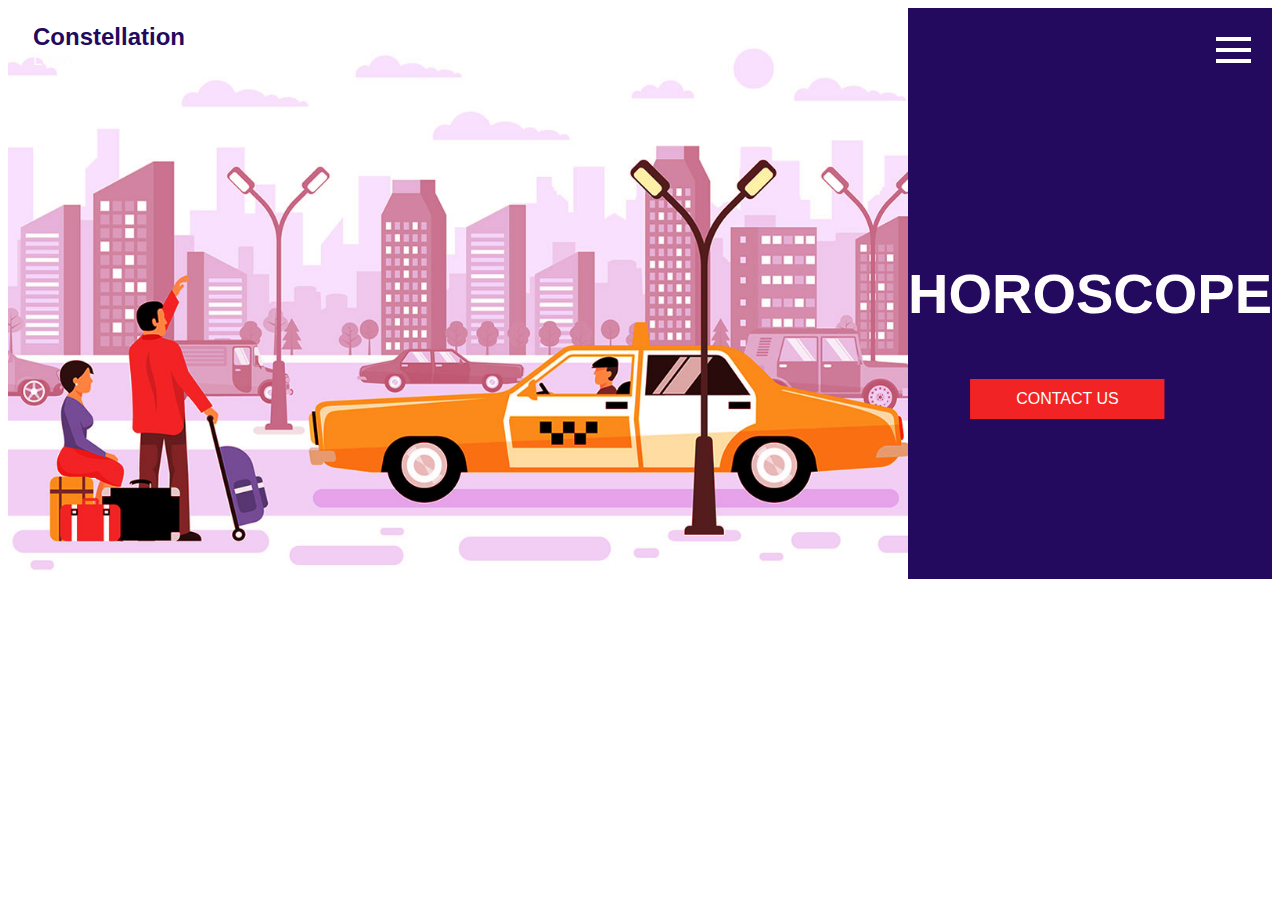
<file: index.html>
<!DOCTYPE html>
<html>
<head>
  <title>
    Constellation</title>

  <!-- Custom styles for this template -->
  <link href="css/style.css" rel="stylesheet" />
  <!-- responsive style -->
  <link href="css/responsive.css" rel="stylesheet" />
</head>


<body>
  <div class="hero_area">
    <!-- header section strats -->
    <header class="header_section">
      <div class="container-fluid">
        <nav class="navbar navbar-expand-lg custom_nav-container">
          <a class="navbar-brand" href="index.html">
            <span>
              Constellation
            </span>
          </a>

          <div class="navbar-collapse" id="">
            <div class="user_option">
              <a href="">
                Login
              </a>
            </div>
            <div class="custom_menu-btn">
              <button onclick="openNav()">
                <span class="s-1"> </span>
                <span class="s-2"> </span>
                <span class="s-3"> </span>
              </button>
            </div>
            <div id="myNav" class="overlay">
              <div class="overlay-content">
                <a href="index.html">Home</a>
                <a href="about.html">About</a>
                <a href="car.html">Cars</a>
                <a href="blog.html">Blog</a>
                <a href="contact.html">Contact Us</a>
                <a href="#">Login</a>
              </div>
            </div>
          </div>
        </nav>
      </div>
    </header>
    <!-- end header section -->
    <!-- slider section -->
    <section class=" slider_section position-relative">
      <div class="slider_container">
        <div class="img-box">
          <img src="images/hero-img.jpg" alt="">
        </div>
        <div class="detail_container">
          <div id="carouselExampleControls" class="carousel slide" data-ride="carousel">
            <div class="carousel-inner">
              <div class="carousel-item active">
                <div class="detail-box">
                  <h1>
                    horoscope
                  </h1>
                  <a href="" class="abc" >
                    Contact Us
                  </a>
                </div>
              </div>
              <div class="carousel-item">
                <div class="detail-box">
                </div>
              </div>
              <div class="carousel-item">
                <div class="detail-box">
                </div>
              </div>
            </div>
          </div>
        </div>
      </div>
    </section>
    <!-- end slider section -->
  </div>
  <!-- book section -->
  

  <!-- end book section -->

  <!-- car section -->

  <!-- end car section -->

  <!-- about section -->

</body>

</html>
</file>
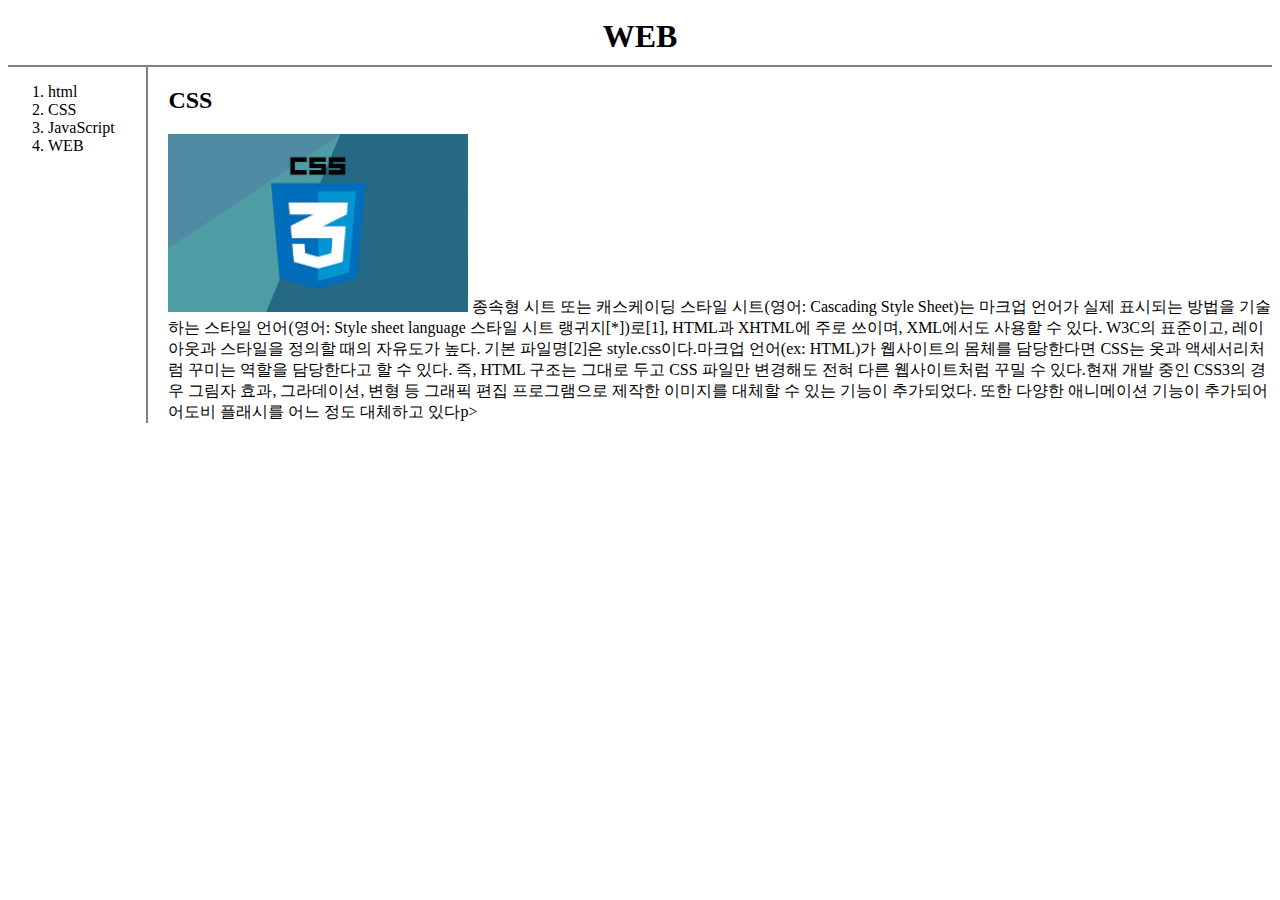
<file: 2.html>
<htm1>
    <head>
        <title>WEB-CSS</title>
        <link rel = "stylesheet" href="style.css">
    </head>
    <body>
        <h1 class="abc">WEB</h1>
        <div class="container">
            <div id="item1">
                <ol>
                    <li><a href="1.html" class="saw">html</li></a>
                    <li><a href="2.html" class = "saw" id="active">CSS</li></a>
                    <li><a href="3.html">JavaScript</li></a>
                    <li><a href="index.html">WEB</li></a>
                </ol>
            </div>
            <div id="item2">
                <h2>CSS</h2>
                <img src = "imags/css.png" width= "300">
                종속형 시트 또는 캐스케이딩 스타일 시트(영어: Cascading Style Sheet)는 마크업 언어가 실제 표시되는 방법을 기술하는 스타일 언어(영어: Style sheet language 스타일 시트 랭귀지[*])로[1], HTML과 XHTML에 주로 쓰이며, XML에서도 사용할 수 있다. W3C의 표준이고, 레이아웃과 스타일을 정의할 때의 자유도가 높다. 기본 파일명[2]은 style.css이다.마크업 언어(ex: HTML)가 웹사이트의 몸체를 담당한다면 CSS는 옷과 액세서리처럼 꾸미는 역할을 담당한다고 할 수 있다. 즉, HTML 구조는 그대로 두고 CSS 파일만 변경해도 전혀 다른 웹사이트처럼 꾸밀 수 있다.현재 개발 중인 CSS3의 경우 그림자 효과, 그라데이션, 변형 등 그래픽 편집 프로그램으로 제작한 이미지를 대체할 수 있는 기능이 추가되었다. 또한 다양한 애니메이션 기능이 추가되어 어도비 플래시를 어느 정도 대체하고 있다p>
            </div>
        </div>
    </body>
</html>
</file>
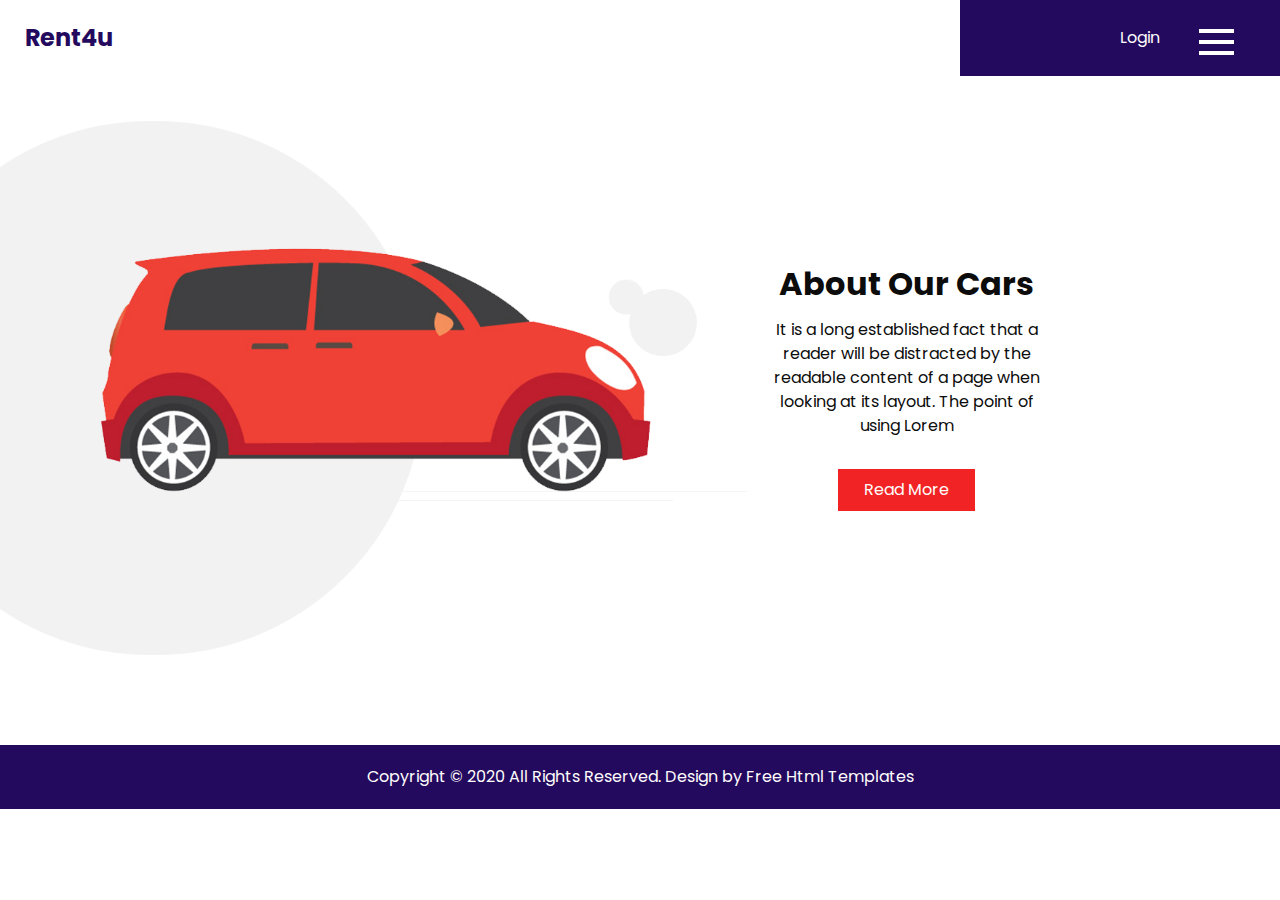
<file: about.html>
<!DOCTYPE html>
<html>

<head>
  <!-- Basic -->
  <meta charset="utf-8" />
  <meta http-equiv="X-UA-Compatible" content="IE=edge" />
  <!-- Mobile Metas -->
  <meta name="viewport" content="width=device-width, initial-scale=1, shrink-to-fit=no" />
  <!-- Site Metas -->
  <meta name="keywords" content="" />
  <meta name="description" content="" />
  <meta name="author" content="" />

  <title>Rent4u</title>

  <!-- slider stylesheet -->
  <link rel="stylesheet" type="text/css" href="https://cdnjs.cloudflare.com/ajax/libs/OwlCarousel2/2.3.4/assets/owl.carousel.min.css" />

  <!-- bootstrap core css -->
  <link rel="stylesheet" type="text/css" href="css/bootstrap.css" />

  <!-- fonts style -->
  <link href="https://fonts.googleapis.com/css?family=Open+Sans:400,700|Poppins:400,600,700&display=swap" rel="stylesheet">

  <!-- Custom styles for this template -->
  <link href="css/style.css" rel="stylesheet" />
  <!-- responsive style -->
  <link href="css/responsive.css" rel="stylesheet" />
</head>

<body class="sub_page">
  <div class="hero_area">
    <!-- header section strats -->
    <header class="header_section">
      <div class="container-fluid">
        <nav class="navbar navbar-expand-lg custom_nav-container">
          <a class="navbar-brand" href="index.html">
            <span>
              Rent4u
            </span>
          </a>

          <div class="navbar-collapse" id="">
            <div class="user_option">
              <a href="">
                Login
              </a>
            </div>
            <div class="custom_menu-btn">
              <button onclick="openNav()">
                <span class="s-1"> </span>
                <span class="s-2"> </span>
                <span class="s-3"> </span>
              </button>
            </div>
            <div id="myNav" class="overlay">
              <div class="overlay-content">
                <a href="index.html">Home</a>
                <a href="about.html">About</a>
                <a href="car.html">Cars</a>
                <a href="blog.html">Blog</a>
                <a href="contact.html">Contact Us</a>
                <a href="#">Login</a>
              </div>
            </div>
          </div>
        </nav>
      </div>
    </header>
    <!-- end header section -->
  </div>

  <!-- about section -->

  <section class="about_section layout_padding2-top layout_padding-bottom ">
    <div class="container-fluid">
      <div class="row">
        <div class="col-md-7 px-0">
          <div class="img-box">
            <img src="images/about-img.png" alt="">
          </div>
        </div>
        <div class="col-md-4 col-lg-3">
          <div class="detail-box">
            <h2>
              About Our Cars
            </h2>
            <p>
              It is a long established fact that a reader will be distracted by the readable content of a page when looking at its layout. The point of using Lorem
            </p>
            <a href="">
              Read More
            </a>
          </div>
        </div>
      </div>
    </div>
  </section>

  <!-- end about section -->

  <!-- footer section -->
  <footer class="container-fluid footer_section">
    <p>
      Copyright &copy; 2020 All Rights Reserved. Design by
      <a href="https://html.design/">Free Html Templates</a>
    </p>
  </footer>
  <!-- footer section -->

  <script src="js/jquery-3.4.1.min.js"></script>
  <script src="js/bootstrap.js"></script>
  <script src="https://cdnjs.cloudflare.com/ajax/libs/OwlCarousel2/2.3.4/owl.carousel.min.js">
  </script>
  <script src="js/custom.js"></script>

</body>

</html>
</file>
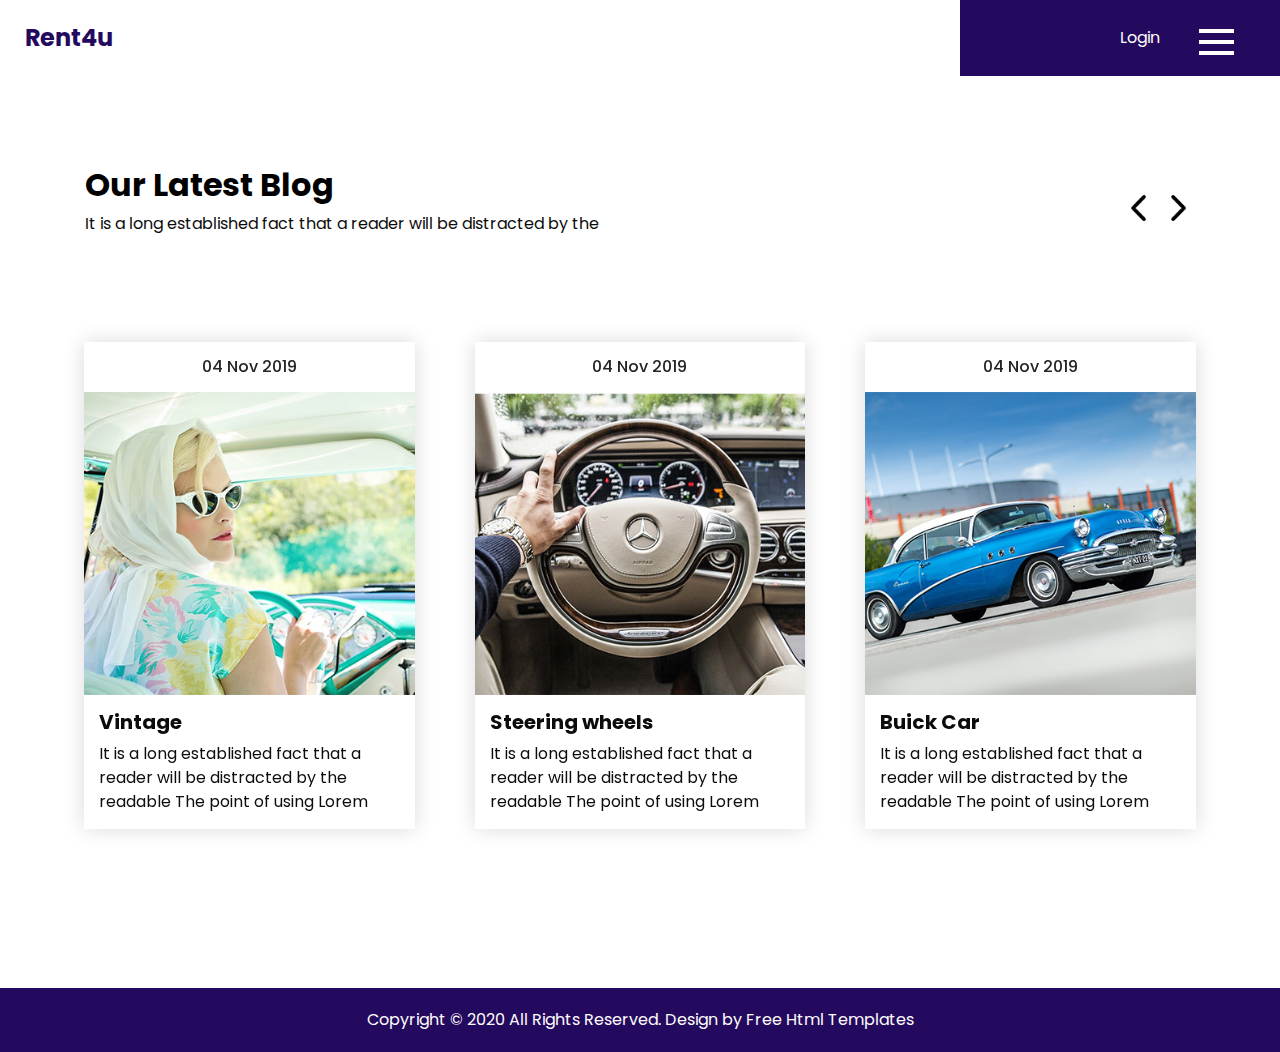
<file: blog.html>
<!DOCTYPE html>
<html>

<head>
  <!-- Basic -->
  <meta charset="utf-8" />
  <meta http-equiv="X-UA-Compatible" content="IE=edge" />
  <!-- Mobile Metas -->
  <meta name="viewport" content="width=device-width, initial-scale=1, shrink-to-fit=no" />
  <!-- Site Metas -->
  <meta name="keywords" content="" />
  <meta name="description" content="" />
  <meta name="author" content="" />

  <title>Rent4u</title>

  <!-- slider stylesheet -->
  <link rel="stylesheet" type="text/css" href="https://cdnjs.cloudflare.com/ajax/libs/OwlCarousel2/2.3.4/assets/owl.carousel.min.css" />

  <!-- bootstrap core css -->
  <link rel="stylesheet" type="text/css" href="css/bootstrap.css" />

  <!-- fonts style -->
  <link href="https://fonts.googleapis.com/css?family=Open+Sans:400,700|Poppins:400,600,700&display=swap" rel="stylesheet">

  <!-- Custom styles for this template -->
  <link href="css/style.css" rel="stylesheet" />
  <!-- responsive style -->
  <link href="css/responsive.css" rel="stylesheet" />
</head>

<body class="sub_page">
  <div class="hero_area">
    <!-- header section strats -->
    <header class="header_section">
      <div class="container-fluid">
        <nav class="navbar navbar-expand-lg custom_nav-container">
          <a class="navbar-brand" href="index.html">
            <span>
              Rent4u
            </span>
          </a>

          <div class="navbar-collapse" id="">
            <div class="user_option">
              <a href="">
                Login
              </a>
            </div>
            <div class="custom_menu-btn">
              <button onclick="openNav()">
                <span class="s-1"> </span>
                <span class="s-2"> </span>
                <span class="s-3"> </span>
              </button>
            </div>
            <div id="myNav" class="overlay">
              <div class="overlay-content">
                <a href="index.html">Home</a>
                <a href="about.html">About</a>
                <a href="car.html">Cars</a>
                <a href="blog.html">Blog</a>
                <a href="contact.html">Contact Us</a>
                <a href="#">Login</a>
              </div>
            </div>
          </div>
        </nav>
      </div>
    </header>
    <!-- end header section -->
  </div>

  <!-- blog section -->

  <section class="blog_section layout_padding">
    <div class="container">
      <div class="heading_container">
        <h2>
          Our Latest Blog
        </h2>
        <p>
          It is a long established fact that a reader will be distracted by the
        </p>
      </div>
    </div>
    <div class="blog_container">
      <div class="layout_padding2-top">
        <div class="carousel-wrap ">
          <div class="owl-carousel">
            <div class="item">
              <div class="box">
                <div class="date-box">
                  <h6>
                    04 Nov 2019
                  </h6>
                </div>
                <div class="img-box">
                  <img src="images/b-1.jpg" alt="">
                </div>
                <div class="detail-box">
                  <h5>
                    Vintage
                  </h5>
                  <p>
                    It is a long established fact that a reader will be distracted by the readable The point of using Lorem </p>
                </div>
              </div>
            </div>
            <div class="item">
              <div class="box">
                <div class="date-box">
                  <h6>
                    04 Nov 2019
                  </h6>
                </div>
                <div class="img-box">
                  <img src="images/b-2.jpg" alt="">
                </div>
                <div class="detail-box">
                  <h5>
                    Steering wheels
                  </h5>
                  <p>
                    It is a long established fact that a reader will be distracted by the readable The point of using Lorem </p>
                </div>
              </div>
            </div>
            <div class="item">
              <div class="box">
                <div class="date-box">
                  <h6>
                    04 Nov 2019
                  </h6>
                </div>
                <div class="img-box">
                  <img src="images/b-3.jpg" alt="">
                </div>
                <div class="detail-box">
                  <h5>
                    Buick Car
                  </h5>
                  <p>
                    It is a long established fact that a reader will be distracted by the readable The point of using Lorem </p>
                </div>
              </div>
            </div>
            <div class="item">
              <div class="box">
                <div class="date-box">
                  <h6>
                    04 Nov 2019
                  </h6>
                </div>
                <div class="img-box">
                  <img src="images/b-2.jpg" alt="">
                </div>
                <div class="detail-box">
                  <h5>
                    Steering wheels
                  </h5>
                  <p>
                    It is a long established fact that a reader will be distracted by the readable The point of using Lorem </p>
                </div>
              </div>
            </div>
          </div>
        </div>
      </div>
    </div>
  </section>

  <!-- end blog section -->

  <!-- footer section -->
  <footer class="container-fluid footer_section">
    <p>
      Copyright &copy; 2020 All Rights Reserved. Design by
      <a href="https://html.design/">Free Html Templates</a>
    </p>
  </footer>
  <!-- footer section -->

  <script src="js/jquery-3.4.1.min.js"></script>
  <script src="js/bootstrap.js"></script>
  <script src="https://cdnjs.cloudflare.com/ajax/libs/OwlCarousel2/2.3.4/owl.carousel.min.js">
  </script>
  <script src="js/custom.js"></script>

</body>

</html>
</file>
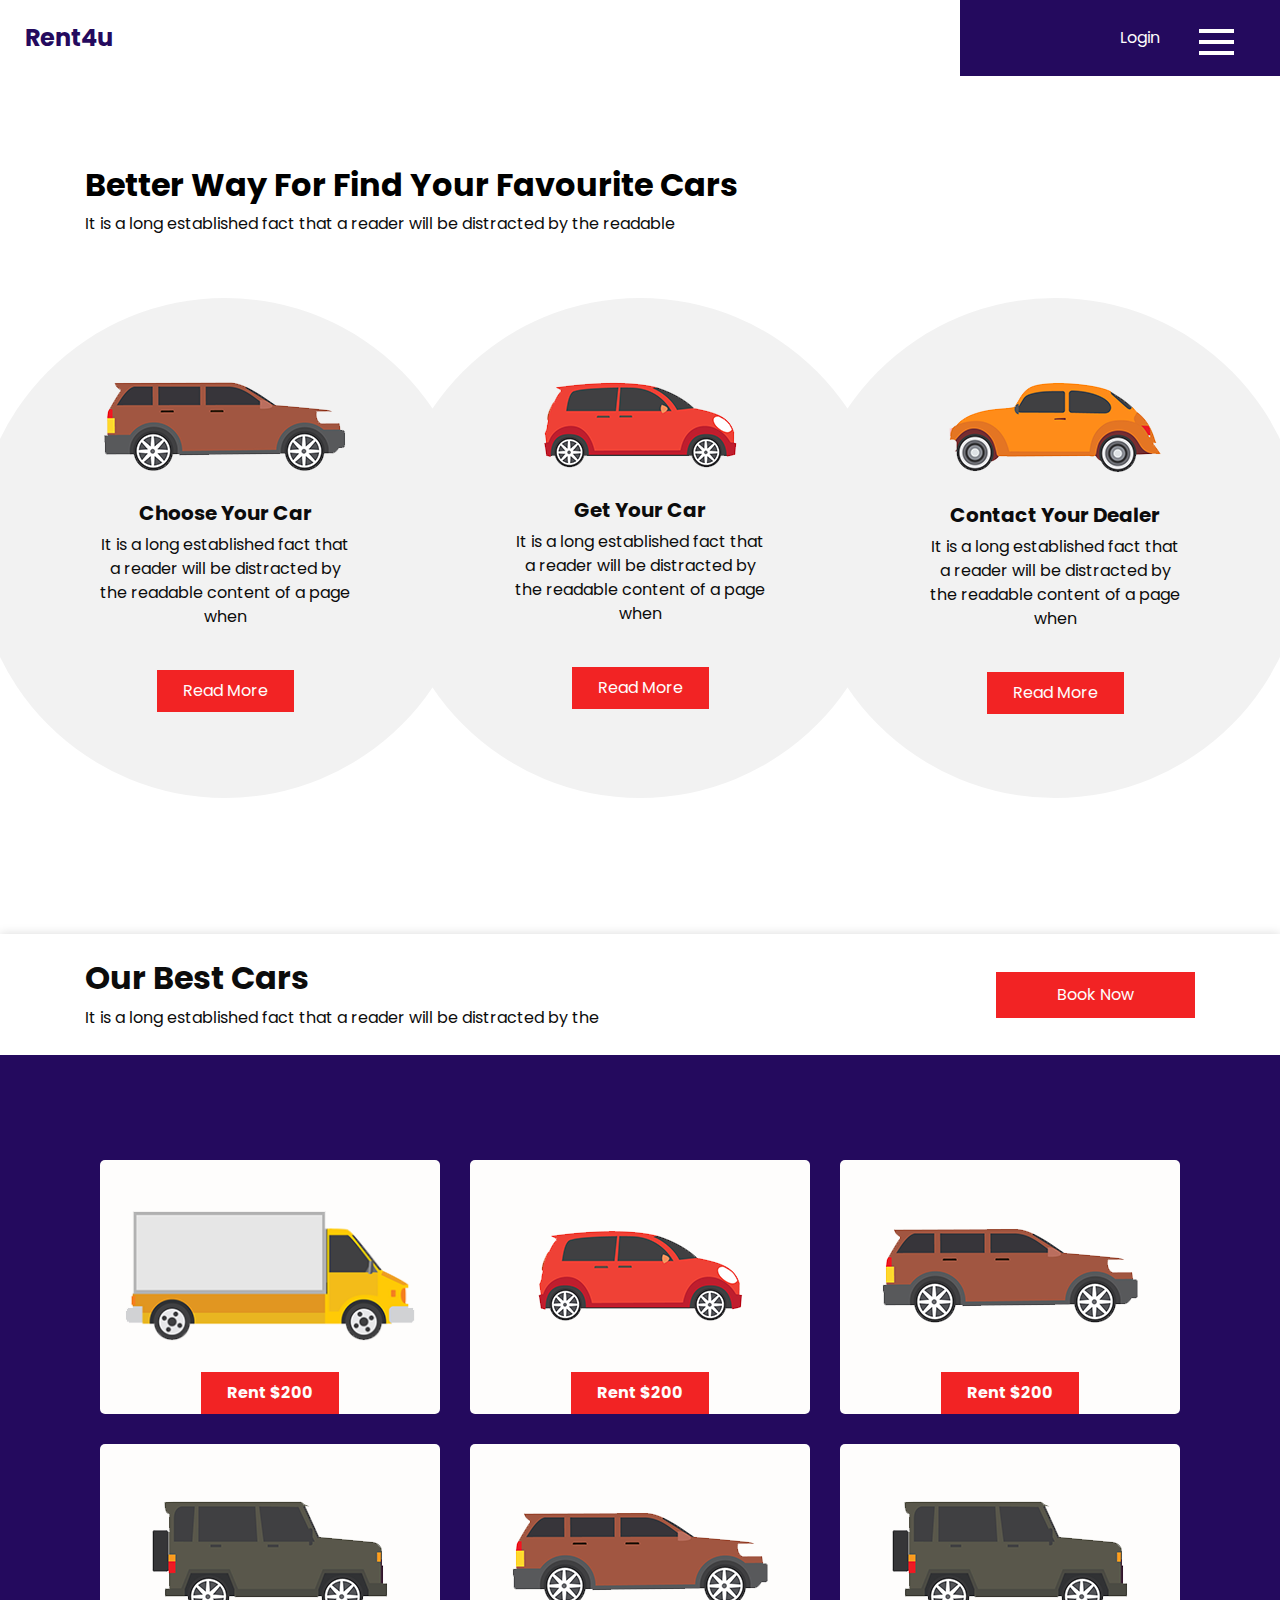
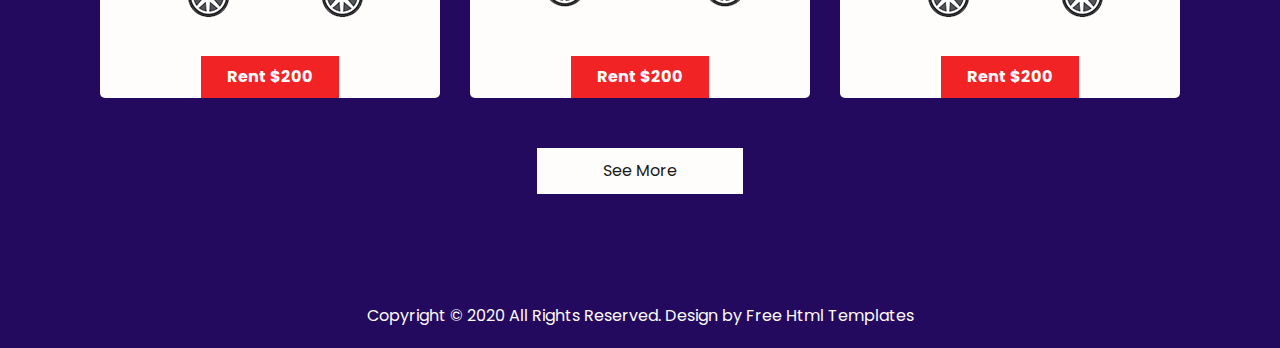
<file: car.html>
<!DOCTYPE html>
<html>

<head>
  <!-- Basic -->
  <meta charset="utf-8" />
  <meta http-equiv="X-UA-Compatible" content="IE=edge" />
  <!-- Mobile Metas -->
  <meta name="viewport" content="width=device-width, initial-scale=1, shrink-to-fit=no" />
  <!-- Site Metas -->
  <meta name="keywords" content="" />
  <meta name="description" content="" />
  <meta name="author" content="" />

  <title>Rent4u</title>

  <!-- slider stylesheet -->
  <link rel="stylesheet" type="text/css" href="https://cdnjs.cloudflare.com/ajax/libs/OwlCarousel2/2.3.4/assets/owl.carousel.min.css" />

  <!-- bootstrap core css -->
  <link rel="stylesheet" type="text/css" href="css/bootstrap.css" />

  <!-- fonts style -->
  <link href="https://fonts.googleapis.com/css?family=Open+Sans:400,700|Poppins:400,600,700&display=swap" rel="stylesheet">

  <!-- Custom styles for this template -->
  <link href="css/style.css" rel="stylesheet" />
  <!-- responsive style -->
  <link href="css/responsive.css" rel="stylesheet" />
</head>

<body class="sub_page">
  <div class="hero_area">
    <!-- header section strats -->
    <header class="header_section">
      <div class="container-fluid">
        <nav class="navbar navbar-expand-lg custom_nav-container">
          <a class="navbar-brand" href="index.html">
            <span>
              Rent4u
            </span>
          </a>
          <div class="navbar-collapse" id="">
            <div class="user_option">
              <a href="">
                Login
              </a>
            </div>
            <div class="custom_menu-btn">
              <button onclick="openNav()">
                <span class="s-1"> </span>
                <span class="s-2"> </span>
                <span class="s-3"> </span>
              </button>
            </div>
            <div id="myNav" class="overlay">
              <div class="overlay-content">
                <a href="index.html">Home</a>
                <a href="about.html">About</a>
                <a href="car.html">Cars</a>
                <a href="blog.html">Blog</a>
                <a href="contact.html">Contact Us</a>
                <a href="#">Login</a>
              </div>
            </div>
          </div>
        </nav>
      </div>
    </header>
    <!-- end header section -->
  </div>

  <!-- car section -->

  <section class="car_section layout_padding">
    <div class="container">
      <div class="heading_container">
        <h2>
          Better Way For Find Your Favourite Cars
        </h2>
        <p>
          It is a long established fact that a reader will be distracted by the readable
        </p>
      </div>
      <div class="car_container">
        <div class="box">
          <div class="img-box">
            <img src="images/c-1.png" alt="">
          </div>
          <div class="detail-box">
            <h5>
              Choose Your Car
            </h5>
            <p>
              It is a long established fact that a reader will be distracted by the readable content of a page when
            </p>
            <a href="">
              Read More
            </a>
          </div>
        </div>
        <div class="box">
          <div class="img-box">
            <img src="images/c-2.png" alt="">
          </div>
          <div class="detail-box">
            <h5>
              Get Your Car
            </h5>
            <p>
              It is a long established fact that a reader will be distracted by the readable content of a page when
            </p>
            <a href="">
              Read More
            </a>
          </div>
        </div>
        <div class="box">
          <div class="img-box">
            <img src="images/c-3.png" alt="">
          </div>
          <div class="detail-box">
            <h5>
              Contact Your Dealer
            </h5>
            <p>
              It is a long established fact that a reader will be distracted by the readable content of a page when
            </p>
            <a href="">
              Read More
            </a>
          </div>
        </div>
      </div>
    </div>
  </section>

  <!-- end car section -->


  <!-- best section -->

  <section class="best_section">
    <div class="container">
      <div class="book_now">
        <div class="detail-box">
          <h2>
            Our Best Cars
          </h2>
          <p>
            It is a long established fact that a reader will be distracted by the
          </p>
        </div>
        <div class="btn-box">
          <a href="">
            Book Now
          </a>
        </div>
      </div>
    </div>
  </section>

  <!-- end best section -->

  <!-- rent section -->

  <section class="rent_section layout_padding">
    <div class="container">
      <div class="rent_container">
        <div class="box">
          <div class="img-box">
            <img src="images/r-1.png" alt="">
          </div>
          <div class="price">
            <a href="">
              Rent $200
            </a>
          </div>
        </div>
        <div class="box">
          <div class="img-box">
            <img src="images/r-2.png" alt="">
          </div>
          <div class="price">
            <a href="">
              Rent $200
            </a>
          </div>
        </div>
        <div class="box">
          <div class="img-box">
            <img src="images/r-3.png" alt="">
          </div>
          <div class="price">
            <a href="">
              Rent $200
            </a>
          </div>
        </div>
        <div class="box">
          <div class="img-box">
            <img src="images/r-4.png" alt="">
          </div>
          <div class="price">
            <a href="">
              Rent $200
            </a>
          </div>
        </div>
        <div class="box">
          <div class="img-box">
            <img src="images/r-5.png" alt="">
          </div>
          <div class="price">
            <a href="">
              Rent $200
            </a>
          </div>
        </div>
        <div class="box">
          <div class="img-box">
            <img src="images/r-6.png" alt="">
          </div>
          <div class="price">
            <a href="">
              Rent $200
            </a>
          </div>
        </div>
      </div>
      <div class="btn-box">
        <a href="">
          See More
        </a>
      </div>
    </div>
  </section>


  <!-- end rent section -->

  <!-- footer section -->
  <footer class="container-fluid footer_section">
    <p>
      Copyright &copy; 2020 All Rights Reserved. Design by
      <a href="https://html.design/">Free Html Templates</a>
    </p>
  </footer>
  <!-- footer section -->

  <script src="js/jquery-3.4.1.min.js"></script>
  <script src="js/bootstrap.js"></script>
  <script src="https://cdnjs.cloudflare.com/ajax/libs/OwlCarousel2/2.3.4/owl.carousel.min.js">
  </script>
  <script src="js/custom.js"></script>

</body>

</html>
</file>
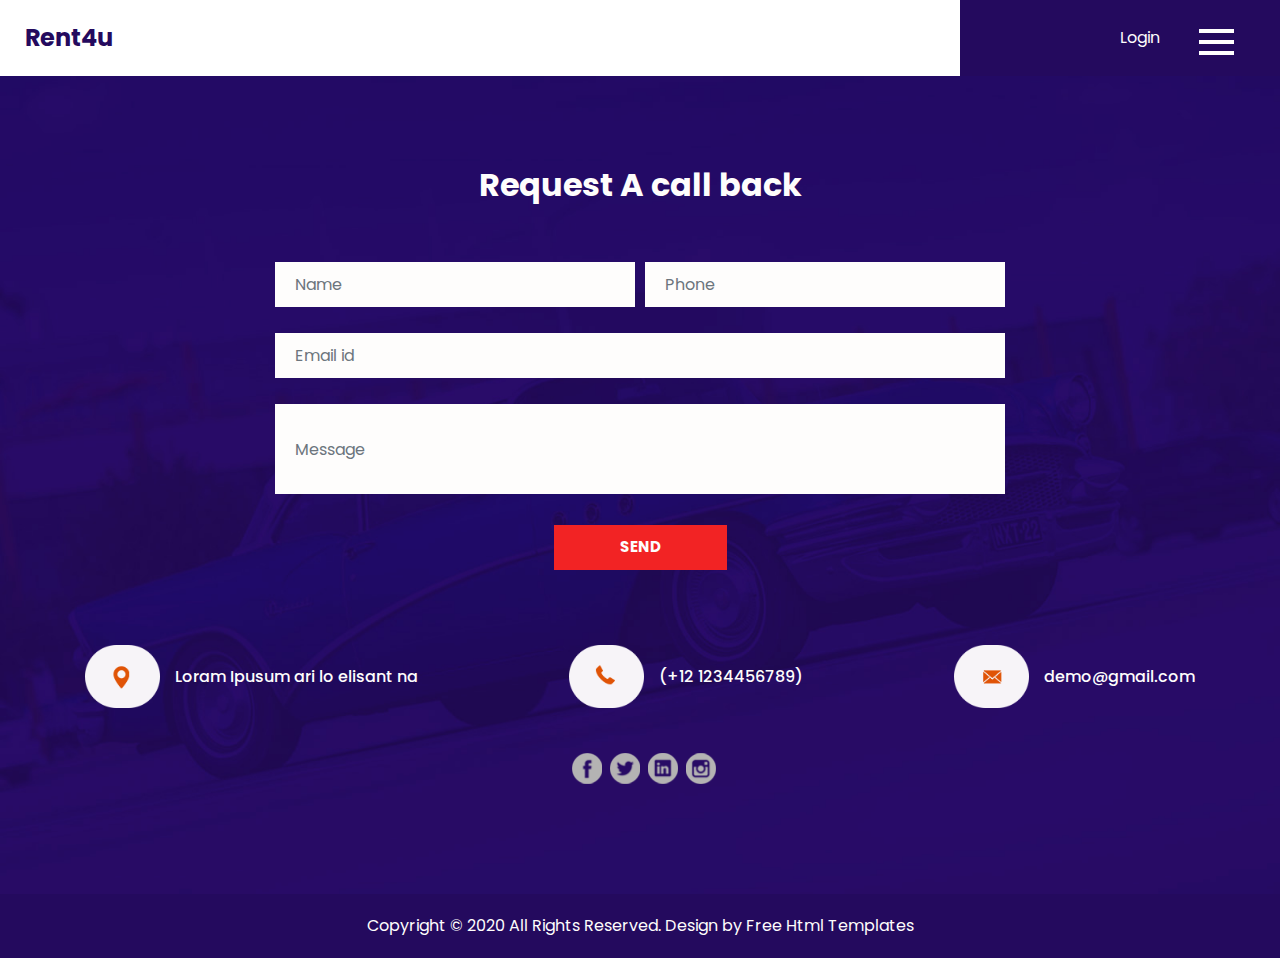
<file: contact.html>
<!DOCTYPE html>
<html>

<head>
  <!-- Basic -->
  <meta charset="utf-8" />
  <meta http-equiv="X-UA-Compatible" content="IE=edge" />
  <!-- Mobile Metas -->
  <meta name="viewport" content="width=device-width, initial-scale=1, shrink-to-fit=no" />
  <!-- Site Metas -->
  <meta name="keywords" content="" />
  <meta name="description" content="" />
  <meta name="author" content="" />

  <title>Rent4u</title>

  <!-- slider stylesheet -->
  <link rel="stylesheet" type="text/css" href="https://cdnjs.cloudflare.com/ajax/libs/OwlCarousel2/2.3.4/assets/owl.carousel.min.css" />

  <!-- bootstrap core css -->
  <link rel="stylesheet" type="text/css" href="css/bootstrap.css" />

  <!-- fonts style -->
  <link href="https://fonts.googleapis.com/css?family=Open+Sans:400,700|Poppins:400,600,700&display=swap" rel="stylesheet">

  <!-- Custom styles for this template -->
  <link href="css/style.css" rel="stylesheet" />
  <!-- responsive style -->
  <link href="css/responsive.css" rel="stylesheet" />
</head>

<body class="sub_page">
  <div class="hero_area">
    <!-- header section strats -->
    <header class="header_section">
      <div class="container-fluid">
        <nav class="navbar navbar-expand-lg custom_nav-container">
          <a class="navbar-brand" href="index.html">
            <span>
              Rent4u
            </span>
          </a>

          <div class="navbar-collapse" id="">
            <div class="user_option">
              <a href="">
                Login
              </a>
            </div>
            <div class="custom_menu-btn">
              <button onclick="openNav()">
                <span class="s-1"> </span>
                <span class="s-2"> </span>
                <span class="s-3"> </span>
              </button>
            </div>
            <div id="myNav" class="overlay">
              <div class="overlay-content">
                <a href="index.html">Home</a>
                <a href="about.html">About</a>
                <a href="car.html">Cars</a>
                <a href="blog.html">Blog</a>
                <a href="contact.html">Contact Us</a>
                <a href="#">Login</a>
              </div>
            </div>
          </div>
        </nav>
      </div>
    </header>
    <!-- end header section -->
  </div>

  <!-- contact section -->

  <section class="contact_section layout_padding">
    <div class="container">
      <div class="heading_container">
        <h2>
          Request A call back
        </h2>
      </div>
      <div class="row">
        <div class="col-md-8 mx-auto">
          <div class="form_container">
            <form>
              <div class="form-row">
                <div class="form-group col-md-6">
                  <input type="text" class="form-control" id="inputName4" placeholder="Name ">
                </div>
                <div class="form-group col-md-6">
                  <input type="text" class="form-control" id="inputSubject4" placeholder="Phone">
                </div>
              </div>
              <div class="form-row">
                <div class="form-group col">
                  <input type="email" class="form-control" id="inputEmail4" placeholder="Email id">
                </div>
              </div>
              <div class="form-group">
                <input type="text" class="form-control" id="inputMessage" placeholder="Message">
              </div>
              <div class="d-flex justify-content-center">
                <button type="submit" class="">Send</button>
              </div>
            </form>
          </div>
        </div>
      </div>
      <div class="contact_items">

        <a href="">
          <div class="img-box">
            <img src="images/location.png" alt="">
          </div>
          <h6>
            Loram Ipusum ari
            lo elisant na
          </h6>
        </a>
        <a href="">
          <div class="img-box">
            <img src="images/call.png" alt="">
          </div>
          <h6>
            (+12 1234456789)
          </h6>
        </a>
        <a href="">
          <div class="img-box">
            <img src="images/mail.png" alt="">
          </div>
          <h6>
            demo@gmail.com
          </h6>
        </a>

      </div>
      <div class="social_container">
        <div class="social-box">
          <div>
            <a href="">
              <img src="images/fb.png" alt="">
            </a>
          </div>
          <div>
            <a href="">
              <img src="images/twitter.png" alt="">
            </a>
          </div>
          <div>
            <a href="">
              <img src="images/linkedin.png" alt="">
            </a>
          </div>
          <div>
            <a href="">
              <img src="images/insta.png" alt="">
            </a>
          </div>
        </div>
      </div>
    </div>
  </section>

  <!-- end contact section -->

  <!-- footer section -->
  <footer class="container-fluid footer_section">
    <p>
      Copyright &copy; 2020 All Rights Reserved. Design by
      <a href="https://html.design/">Free Html Templates</a>
    </p>
  </footer>
  <!-- footer section -->

  <script src="js/jquery-3.4.1.min.js"></script>
  <script src="js/bootstrap.js"></script>
  <script src="https://cdnjs.cloudflare.com/ajax/libs/OwlCarousel2/2.3.4/owl.carousel.min.js">
  </script>
  <script src="js/custom.js"></script>

</body>

</html>
</file>
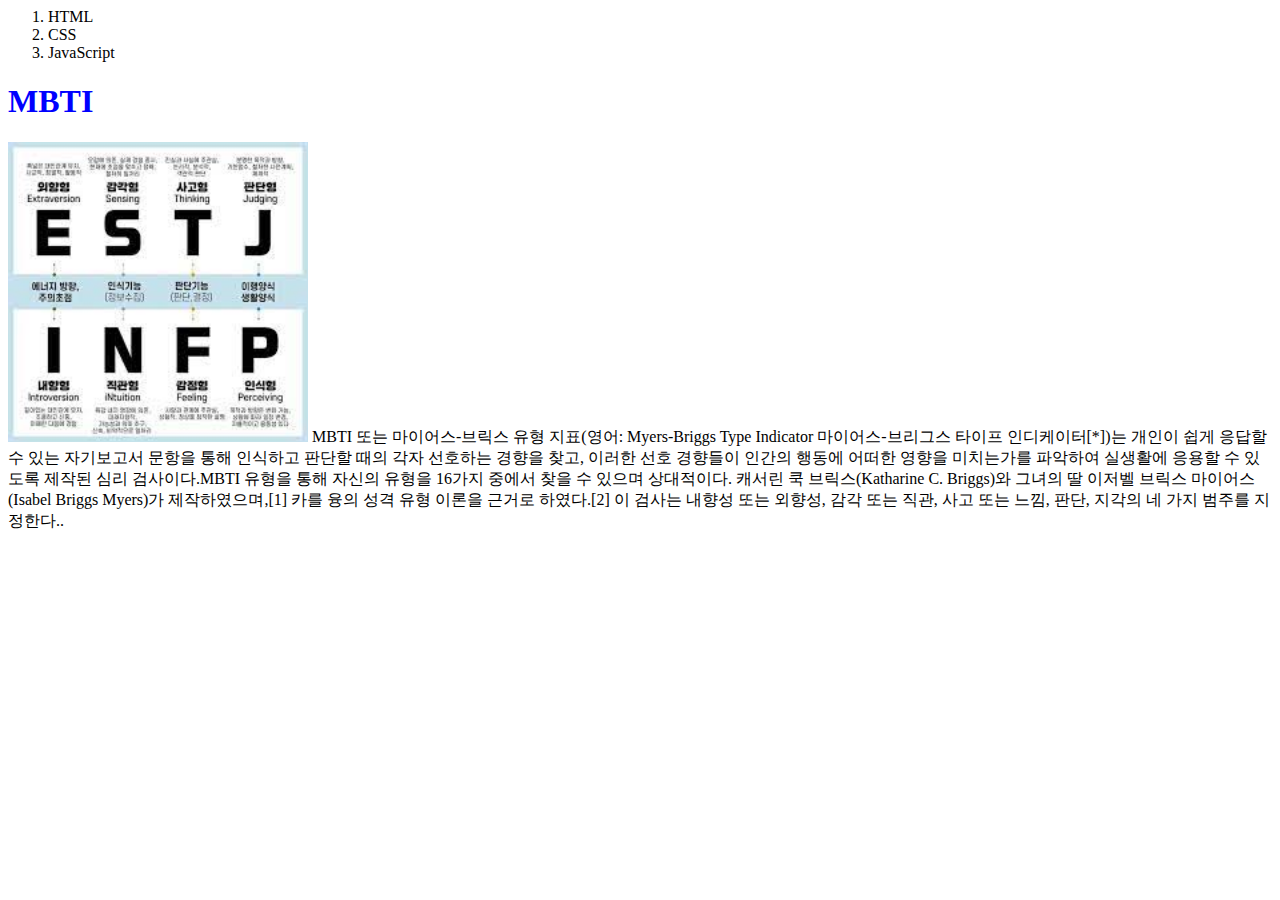
<file: mbti.html>
<htm1>
    <title>
    <head >WEB-MBTI</title>
    </head>
    <body>
    <ol>
    <li>HTML</li>
    <li>CSS</li>
    <li>JavaScript</li>
    </ol>
    <!-- <ol>
    <li>첨단고등학교</li>
    <li>제일고등학교</li>
    <li>풍암고등학교</li>
    <h1>HTML</h1>
    </ol> -->
    <h1 style="color:rgb(0,0,255)">MBTI</h1>
    <img src = "imags/mbti.jpg" width= "300">
    MBTI 또는 마이어스-브릭스 유형 지표(영어: Myers-Briggs Type Indicator 마이어스-브리그스 타이프 인디케이터[*])는 개인이 쉽게 응답할 수 있는 자기보고서 문항을 통해 인식하고 판단할 때의 각자 선호하는 경향을 찾고, 이러한 선호 경향들이 인간의 행동에 어떠한 영향을 미치는가를 파악하여 실생활에 응용할 수 있도록 제작된 심리 검사이다.MBTI 유형을 통해 자신의 유형을 16가지 중에서 찾을 수 있으며 상대적이다. 캐서린 쿡 브릭스(Katharine C. Briggs)와 그녀의 딸 이저벨 브릭스 마이어스(Isabel Briggs Myers)가 제작하였으며,[1] 카를 융의 성격 유형 이론을 근거로 하였다.[2] 이 검사는 내향성 또는 외향성, 감각 또는 직관, 사고 또는 느낌, 판단, 지각의 네 가지 범주를 지정한다..</p>
    </body>
    </html>
</file>
<file: css/style.css>
body {
  font-family: "Poppins",
 sans-serif;
  color: #0c0c0c;
  background-color: #ffffff;
}
.abc{
  position: absolute;
  transform: translate(32%,-50%)
}
.layout_padding {
  padding-top: 90px;
  padding-bottom: 90px;
}

.layout_padding2 {
  padding-top: 45px;
  padding-bottom: 45px;
}

.layout_padding2-top {
  padding-top: 45px;
}

.layout_padding2-bottom {
  padding-bottom: 45px;
}

.layout_padding-top {
  padding-top: 90px;
}

.layout_padding-bottom {
  padding-bottom: 90px;
}

.heading_container {
  display: -webkit-box;
  display: -ms-flexbox;
  display: flex;
  -webkit-box-orient: vertical;
  -webkit-box-direction: normal;
      -ms-flex-direction: column;
          flex-direction: column;
  -webkit-box-align: start;
      -ms-flex-align: start;
          align-items: flex-start;
}

.heading_container h2 {
  font-weight: bold;
  color: #000000;
  position: relative;
}

/*header section*/
.hero_area {
  position: relative;
}

.sub_page .header_section {
  position: unset;
  background: -webkit-gradient(linear, left top, right top, color-stop(75%, transparent), color-stop(75%, #240a5e));
  background: linear-gradient(to right, transparent 75%, #240a5e 75%);
}

.header_section {
  position: absolute;
  width: 100%;
  top: 0;
  left: 0;
}

.header_section .container-fluid {
  padding-right: 25px;
  padding-left: 25px;
}

.header_section .nav_container {
  margin: 0 auto;
}

.custom_nav-container.navbar-expand-lg .navbar-nav .nav-link img {
  width: 22px;
  margin-right: 15px;
}

.custom_nav-container.navbar-expand-lg .navbar-nav .nav-link {
  padding: 0px 25px;
  color: #fefeff;
  text-align: center;
  font-family: "Roboto",
 sans-serif;
}

.custom_menu-btn {
  z-index: 9;
  position: absolute;
  right: 15px;
  top: 14px;
}

.custom_menu-btn button {
  margin-top: 7px;
  outline: none;
  border: none;
  background-color: transparent;
}

.custom_menu-btn span {
  display: block;
  width: 35px;
  height: 4px;
  background-color: #fff;
  margin: 7px 0;
  -webkit-transition: all 0.3s;
  transition: all 0.3s;
}

.custom_menu-btn .custom_menu-btn .s-2 {
  -webkit-transition: all 0.1s;
  transition: all 0.1s;
}

.menu_btn-style button {
  position: fixed;
  right: 29px;
  top: 14px;
}

.menu_btn-style button .s-1 {
  -webkit-transform: rotate(45deg) translateY(16px);
          transform: rotate(45deg) translateY(16px);
}

.menu_btn-style button .s-2 {
  -webkit-transform: translateX(100px);
          transform: translateX(100px);
}

.menu_btn-style button .s-3 {
  -webkit-transform: rotate(-45deg) translateY(-16px);
          transform: rotate(-45deg) translateY(-16px);
}

.overlay {
  height: 100%;
  width: 0;
  position: fixed;
  z-index: 1;
  top: 0;
  left: 0;
  background-color: rgba(36, 10, 94, 0.9);
  overflow-x: hidden;
  -webkit-transition: 0.5s;
  transition: 0.5s;
}

.overlay .closebtn {
  position: absolute;
  top: 0;
  right: 30px;
  font-size: 60px;
}

.overlay a {
  padding: 2px 0px;
  text-decoration: none;
  font-size: 22px;
  color: #f1f1f1;
  display: block;
  -webkit-transition: 0.3s;
  transition: 0.3s;
  text-transform: uppercase;
}

.overlay-content {
  position: relative;
  top: 25%;
  width: 100%;
  text-align: center;
  margin-top: 30px;
}

.menu_width {
  width: 100%;
}

a,
a:hover,
a:focus {
  text-decoration: none;
}

a:hover,
a:focus {
  color: initial;
}

.btn,
.btn:focus {
  outline: none !important;
  -webkit-box-shadow: none;
          box-shadow: none;
}

.custom_nav-container .nav_search-btn {
  background-image: url(../images/search-icon.png);
  background-size: 18px;
  background-repeat: no-repeat;
  width: 35px;
  height: 35px;
  padding: 0;
  border: none;
  margin: 0 40px 0 15px;
  background-position: center;
}

.navbar-brand {
  display: -webkit-box;
  display: -ms-flexbox;
  display: flex;
  -webkit-box-align: center;
      -ms-flex-align: center;
          align-items: center;
}

.navbar-brand span {
  font-size: 24px;
  font-weight: 700;
  color: #240a5e;
}

.custom_nav-container {
  z-index: 99999;
  padding: 15px 0;
}

.custom_nav-container .navbar-toggler {
  outline: none;
}

.custom_nav-container .navbar-toggler .navbar-toggler-icon {
  background-image: url(../images/menu.png);
  background-size: 55px;
}

.user_option {
  margin-left: auto;
  margin-right: 95px;
}

.user_option a {
  color: #fefdfc;
  font-size: 16px;
}

/*end header section*/
.slider_section .carousel {
  position: unset;
}

.slider_section .slider_container {
  display: -webkit-box;
  display: -ms-flexbox;
  display: flex;
}

.slider_section .slider_container .img-box {
  -webkit-box-flex: 2.5;
      -ms-flex: 2.5;
          flex: 2.5;
}

.slider_section .slider_container .img-box img {
  width: 100%;
}

.slider_section .slider_container .detail_container {
  position: relative;
  -webkit-box-flex: 1;
      -ms-flex: 1;
          flex: 1;
  background-color: #240a5e;
  display: -webkit-box;
  display: -ms-flexbox;
  display: flex;
  -webkit-box-align: center;
      -ms-flex-align: center;
          align-items: center;
  -webkit-box-pack: center;
      -ms-flex-pack: center;
          justify-content: center;
}

.slider_section .slider_container .detail_container #carouselExampleControls {
  width: 100%;
}

.slider_section .slider_container .detail_container .detail-box {
  width: -webkit-fit-content;
  width: -moz-fit-content;
  width: fit-content;
  margin: auto;
}

.slider_section .slider_container .detail_container .detail-box h1 {
  font-family: "Open Sans",
 sans-serif;
  text-transform: uppercase;
  font-weight: bold;
  color: #fefdfc;
  font-size: 3.5rem;
}

.slider_section .slider_container .detail_container .detail-box a {
  display: inline-block;
  padding: 10px 45px;
  background-color: #f22324;
  color: #fefdfc;
  border-radius: 0;
  border: 1px solid #f22324;
  text-transform: uppercase;
  margin-top: 35px;
}

.slider_section .slider_container .detail_container .detail-box a:hover {
  background-color: transparent;
  color: #f22324;
}

.slider_section .carousel-control-prev,
.slider_section .carousel-control-next {
  width: 50px;
  height: 50px;
  left: 0;
  opacity: 1;
  -webkit-transform: translateX(-50%);
          transform: translateX(-50%);
  background-repeat: no-repeat;
  background-color: #240a5e;
  background-size: 20px;
  background-position: center;
}

.slider_section .carousel-control-prev {
  top: 15%;
  background-image: url(../images/prev.png);
}

.slider_section .carousel-control-next {
  top: initial;
  bottom: 15%;
  background-image: url(../images/next.png);
}

.book_section {
  display: -webkit-box;
  display: -ms-flexbox;
  display: flex;
  -webkit-transform: translateY(-75px);
          transform: translateY(-75px);
}

.book_section .form_container {
  -webkit-box-flex: 2.5;
      -ms-flex: 2.5;
          flex: 2.5;
  display: -webkit-box;
  display: -ms-flexbox;
  display: flex;
  -webkit-box-pack: center;
      -ms-flex-pack: center;
          justify-content: center;
}

.book_section .img-box {
  -webkit-box-flex: 1;
      -ms-flex: 1;
          flex: 1;
  margin-top: 45px;
}

.book_section .img-box img {
  width: 100%;
}

.book_section form {
  width: 75%;
  padding: 15px 35px;
  background-color: #fefdfc;
  -webkit-box-shadow: 0px 0px 20px 11px rgba(0, 0, 0, 0.09);
  box-shadow: 0px 0px 20px 11px rgba(0, 0, 0, 0.09);
  border-radius: 10px;
}

.book_section form label {
  color: #656565;
  margin-bottom: 2px;
  margin-top: 10px;
}

.book_section form .form-control {
  outline: none;
  -webkit-box-shadow: none;
          box-shadow: none;
  border-radius: 0;
  border: 1px solid #8e8e8e;
  color: #000000;
}

.book_section form .form-control::-webkit-input-placeholder {
  color: #1d1c1c;
}

.book_section form .form-control:-ms-input-placeholder {
  color: #1d1c1c;
}

.book_section form .form-control::-ms-input-placeholder {
  color: #1d1c1c;
}

.book_section form .form-control::placeholder {
  color: #1d1c1c;
}

.book_section form .btn-container {
  height: 100%;
  display: -webkit-box;
  display: -ms-flexbox;
  display: flex;
  -webkit-box-pack: center;
      -ms-flex-pack: center;
          justify-content: center;
  -webkit-box-align: center;
      -ms-flex-align: center;
          align-items: center;
}

.book_section form .btn-container button {
  display: inline-block;
  padding: 10px 65px;
  background-color: #240a5e;
  color: #fefdfc;
  border-radius: 0;
  border: 1px solid #240a5e;
  margin-top: 25px;
}

.book_section form .btn-container button:hover {
  background-color: transparent;
  color: #240a5e;
}

.book_section form .btn-container button:hover {
  color: #1b0847;
}

.car_section .car_container {
  display: -webkit-box;
  display: -ms-flexbox;
  display: flex;
  -webkit-box-pack: justify;
      -ms-flex-pack: justify;
          justify-content: space-between;
  -ms-flex-wrap: wrap;
      flex-wrap: wrap;
  padding: 75px 0;
}

.car_section .car_container .box {
  min-width: 250px;
  max-width: 250px;
  margin: 55px 15px;
  display: -webkit-box;
  display: -ms-flexbox;
  display: flex;
  -webkit-box-orient: vertical;
  -webkit-box-direction: normal;
      -ms-flex-direction: column;
          flex-direction: column;
  -webkit-box-align: center;
      -ms-flex-align: center;
          align-items: center;
  text-align: center;
  position: relative;
}

.car_section .car_container .box .img-box {
  display: -webkit-box;
  display: -ms-flexbox;
  display: flex;
  -webkit-box-pack: center;
      -ms-flex-pack: center;
          justify-content: center;
  padding-bottom: 15px;
  width: 100%;
}

.car_section .car_container .box .img-box img {
  max-width: 100%;
}

.car_section .car_container .box .detail-box {
  margin-top: 15px;
}

.car_section .car_container .box .detail-box h5 {
  font-weight: bold;
}

.car_section .car_container .box .detail-box a {
  display: inline-block;
  padding: 8px 25px;
  background-color: #f22324;
  color: #fefdfc;
  border-radius: #000000;
  border: 1px solid #f22324;
  margin-top: 25px;
}

.car_section .car_container .box .detail-box a:hover {
  background-color: transparent;
  color: #f22324;
}

.car_section .car_container .box::before {
  content: "";
  position: absolute;
  top: 50%;
  left: 50%;
  width: 250px;
  height: 250px;
  -webkit-transform: translate(-50%, -50%) scale(2);
          transform: translate(-50%, -50%) scale(2);
  border-radius: 100%;
  background-color: #f2f2f2;
  z-index: -1;
}

.about_section .row {
  -webkit-box-align: center;
      -ms-flex-align: center;
          align-items: center;
}

.about_section .img-box img {
  width: 100%;
}

.about_section .detail-box {
  text-align: center;
}

.about_section .detail-box h2 {
  font-weight: bold;
}

.about_section .detail-box p {
  margin-top: 15px;
}

.about_section .detail-box a {
  display: inline-block;
  padding: 8px 25px;
  background-color: #f22324;
  color: #fefdfc;
  border-radius: #000000;
  border: 1px solid #f22324;
  margin-top: 15px;
}

.about_section .detail-box a:hover {
  background-color: transparent;
  color: #f22324;
}

.best_section {
  -webkit-box-shadow: 0 0 10px 0 rgba(0, 0, 0, 0.15);
          box-shadow: 0 0 10px 0 rgba(0, 0, 0, 0.15);
  padding: 25px 0;
}

.best_section .book_now {
  display: -webkit-box;
  display: -ms-flexbox;
  display: flex;
  -webkit-box-pack: justify;
      -ms-flex-pack: justify;
          justify-content: space-between;
  -webkit-box-align: center;
      -ms-flex-align: center;
          align-items: center;
}

.best_section .book_now .detail-box h2 {
  font-weight: bold;
}

.best_section .book_now .detail-box p {
  margin: 0;
}

.best_section .book_now .btn-box a {
  display: inline-block;
  padding: 10px 60px;
  background-color: #f22324;
  color: #fefdfc;
  border-radius: #000000;
  border: 1px solid #f22324;
}

.best_section .book_now .btn-box a:hover {
  background-color: transparent;
  color: #f22324;
}

.rent_section {
  background-color: #240a5e;
}

.rent_section .heading_container h2 {
  color: #6f6e6e;
  margin-bottom: 35px;
}

.rent_section .heading_container h2::first-letter {
  color: #000000;
}

.rent_section .heading_container h2 span {
  color: #2e303c;
}

.rent_section .rent_container {
  display: -webkit-box;
  display: -ms-flexbox;
  display: flex;
  -ms-flex-wrap: wrap;
      flex-wrap: wrap;
  -webkit-box-pack: center;
      -ms-flex-pack: center;
          justify-content: center;
}

.rent_section .rent_container .box {
  width: 340px;
  margin: 15px;
  background-color: #fefdfc;
  display: -webkit-box;
  display: -ms-flexbox;
  display: flex;
  -webkit-box-orient: vertical;
  -webkit-box-direction: normal;
      -ms-flex-direction: column;
          flex-direction: column;
  -webkit-box-align: center;
      -ms-flex-align: center;
          align-items: center;
  text-align: center;
  padding: 20px 25px;
  padding-bottom: 0;
  border-radius: 5px;
}

.rent_section .rent_container .box .img-box {
  margin: 50px 0;
  height: 92px;
  display: -webkit-box;
  display: -ms-flexbox;
  display: flex;
  -webkit-box-pack: center;
      -ms-flex-pack: center;
          justify-content: center;
  -webkit-box-align: center;
      -ms-flex-align: center;
          align-items: center;
}

.rent_section .rent_container .box .img-box img {
  max-width: 100%;
}

.rent_section .rent_container .box .price a {
  display: inline-block;
  padding: 8px 25px;
  background-color: #f22324;
  color: #fefdfc;
  border-radius: #000000;
  border: 1px solid #f22324;
  font-weight: bold;
}

.rent_section .rent_container .box .price a:hover {
  background-color: transparent;
  color: #f22324;
}

.rent_section .btn-box {
  display: -webkit-box;
  display: -ms-flexbox;
  display: flex;
  -webkit-box-pack: center;
      -ms-flex-pack: center;
          justify-content: center;
}

.rent_section .btn-box a {
  display: inline-block;
  padding: 10px 65px;
  background-color: #fefdfc;
  color: #1a1919;
  border-radius: 0;
  border: 1px solid #fefdfc;
  margin-top: 35px;
}

.rent_section .btn-box a:hover {
  background-color: transparent;
  color: #fefdfc;
}

.blog_section .blog_container {
  width: 90%;
  margin: auto;
}

.blog_section .blog_container .date-box {
  padding: 15px 25px;
  color: #252525;
  position: relative;
  z-index: 2;
  text-align: center;
}

.blog_section .blog_container .date-box h6 {
  margin: 0;
}

.blog_section .blog_container .box {
  margin: 45px 20px;
  display: -webkit-box;
  display: -ms-flexbox;
  display: flex;
  -webkit-box-orient: vertical;
  -webkit-box-direction: normal;
      -ms-flex-direction: column;
          flex-direction: column;
  -webkit-box-align: center;
      -ms-flex-align: center;
          align-items: center;
  -webkit-box-shadow: 0 0 20px 0 rgba(0, 0, 0, 0.15);
          box-shadow: 0 0 20px 0 rgba(0, 0, 0, 0.15);
}

.blog_section .blog_container .box .img-box {
  width: 100%;
}

.blog_section .blog_container .box .img-box img {
  width: 100%;
}

.blog_section .blog_container .box .detail-box {
  padding: 15px;
}

.blog_section .blog_container .box .detail-box h5 {
  font-weight: bold;
}

.blog_section .blog_container .box .detail-box p {
  margin: 0;
}

.blog_section .owl-carousel .owl-nav .owl-prev,
.blog_section .owl-carousel .owl-nav .owl-next {
  width: 50px;
  height: 50px;
  background-size: 15px;
  background-position: center;
  background-repeat: no-repeat;
  position: absolute;
  top: -115px;
  outline: none;
}

.blog_section .owl-carousel .owl-nav .owl-prev {
  left: calc(95% - 45px);
  background-image: url(../images/left-angle.png);
}

.blog_section .owl-carousel .owl-nav .owl-prev:hover {
  background-image: url(../images/left-angle-grey.png);
}

.blog_section .owl-carousel .owl-nav .owl-next {
  right: calc(5% - 45px);
  background-image: url(../images/right-angle.png);
}

.blog_section .owl-carousel .owl-nav .owl-next:hover {
  background-image: url(../images/right-angle-grey.png);
}

.us_section .heading_container {
  -webkit-box-align: center;
      -ms-flex-align: center;
          align-items: center;
  text-align: center;
}

.us_section .us_container {
  background-image: url(../images/us-bg.jpg);
  background-size: cover;
}

.us_section .us_container .content_box {
  display: -webkit-box;
  display: -ms-flexbox;
  display: flex;
  -ms-flex-wrap: wrap;
      flex-wrap: wrap;
  -webkit-box-pack: center;
      -ms-flex-pack: center;
          justify-content: center;
}

.us_section .us_container .content_box .box {
  display: -webkit-box;
  display: -ms-flexbox;
  display: flex;
  -webkit-box-orient: vertical;
  -webkit-box-direction: normal;
      -ms-flex-direction: column;
          flex-direction: column;
  -webkit-box-align: center;
      -ms-flex-align: center;
          align-items: center;
  text-align: center;
  margin: 25px;
}

.us_section .us_container .content_box .box .img-box img {
  max-width: 100%;
}

.us_section .us_container .content_box .box .detail-box {
  margin-top: 15px;
}

.us_section .us_container .content_box .box .detail-box h5 {
  color: #fefdfc;
}

.us_section .us_container .btn-box {
  display: -webkit-box;
  display: -ms-flexbox;
  display: flex;
  -webkit-box-pack: center;
      -ms-flex-pack: center;
          justify-content: center;
}

.us_section .us_container .btn-box a {
  display: inline-block;
  padding: 10px 65px;
  background-color: #fefdfc;
  color: #1a1919;
  border-radius: 0;
  border: 1px solid #fefdfc;
  margin-top: 35px;
}

.us_section .us_container .btn-box a:hover {
  background-color: transparent;
  color: #fefdfc;
}

.client_section {
  font-family: "Open Sans",
 sans-serif;
}

.client_section .heading_container {
  -webkit-box-align: center;
      -ms-flex-align: center;
          align-items: center;
  text-align: center;
}

.client_section .box {
  display: -webkit-box;
  display: -ms-flexbox;
  display: flex;
  -webkit-box-orient: vertical;
  -webkit-box-direction: normal;
      -ms-flex-direction: column;
          flex-direction: column;
  -webkit-box-align: center;
      -ms-flex-align: center;
          align-items: center;
  margin: 15px;
}

.client_section .box .detail-box {
  -webkit-box-shadow: 0 0 15px 0 rgba(0, 0, 0, 0.15);
          box-shadow: 0 0 15px 0 rgba(0, 0, 0, 0.15);
  border-radius: 10px;
  padding: 25px;
  margin-bottom: 25px;
}

.client_section .box .client_id {
  display: -webkit-box;
  display: -ms-flexbox;
  display: flex;
  -webkit-box-orient: vertical;
  -webkit-box-direction: normal;
      -ms-flex-direction: column;
          flex-direction: column;
  -webkit-box-align: center;
      -ms-flex-align: center;
          align-items: center;
  text-align: center;
}

.client_section .box .client_id .img-box {
  position: relative;
  display: -webkit-box;
  display: -ms-flexbox;
  display: flex;
  -webkit-box-pack: center;
      -ms-flex-pack: center;
          justify-content: center;
  -webkit-box-align: center;
      -ms-flex-align: center;
          align-items: center;
  width: 75px;
  height: 75px;
  border-radius: 100%;
  background-color: #f2f2f2;
}

.client_section .box .client_id .img-box img {
  width: 25px;
}

.client_section .box .client_id .img-box .img-2 {
  display: none;
}

.client_section .box .client_id .name {
  margin-top: 10px;
}

.client_section .box .client_id .name h6 {
  font-weight: 600;
}

.client_section .box:hover .client_id .img-box {
  background-color: #2e1b69;
}

.client_section .box:hover .client_id .img-box .img-1 {
  display: none;
}

.client_section .box:hover .client_id .img-box .img-2 {
  display: inline-block;
}

.client_section .carousel-wrap {
  margin: 0 auto;
  padding: 0 5%;
  position: relative;
}

.client_section .owl-carousel .owl-nav .owl-prev,
.client_section .owl-carousel .owl-nav .owl-next {
  width: 50px;
  height: 50px;
  background-size: 15px;
  background-position: center;
  background-repeat: no-repeat;
  position: absolute;
  top: 100%;
  outline: none;
}

.client_section .owl-carousel .owl-nav .owl-prev {
  left: calc(50% - 45px);
  background-image: url(../images/left-angle.png);
}

.client_section .owl-carousel .owl-nav .owl-prev:hover {
  background-image: url(../images/left-angle-grey.png);
}

.client_section .owl-carousel .owl-nav .owl-next {
  right: calc(50% - 45px);
  background-image: url(../images/right-angle.png);
}

.client_section .owl-carousel .owl-nav .owl-next:hover {
  background-image: url(../images/right-angle-grey.png);
}

.contact_section {
  background-image: url(../images/contact-bg.jpg);
  background-size: cover;
  color: #fefdfc;
}

.contact_section .heading_container {
  -webkit-box-align: center;
      -ms-flex-align: center;
          align-items: center;
  text-align: center;
  margin-bottom: 45px;
}

.contact_section .heading_container h2 {
  color: #fefdfc;
}

.contact_section .form_container form .form-control {
  border: none;
  background-color: #fefdfc;
  outline: none;
  -webkit-box-shadow: none;
          box-shadow: none;
  padding-left: 20px;
  height: 45px;
  margin: 5px 0;
  border-radius: 0;
}

.contact_section .form_container form #inputMessage {
  height: 90px;
}

.contact_section .form_container form button {
  display: inline-block;
  padding: 10px 65px;
  background-color: #f22324;
  color: #fefdfc;
  border-radius: 0;
  border: 1px solid #f22324;
  text-transform: uppercase;
  -webkit-box-shadow: none;
          box-shadow: none;
  outline: none;
  margin-top: 15px;
  font-size: 15px;
  font-weight: bold;
}

.contact_section .form_container form button:hover {
  background-color: transparent;
  color: #f22324;
}

.contact_section .contact_items {
  margin-top: 75px;
  display: -webkit-box;
  display: -ms-flexbox;
  display: flex;
  -webkit-box-pack: justify;
      -ms-flex-pack: justify;
          justify-content: space-between;
}

.contact_section .contact_items a {
  display: -webkit-box;
  display: -ms-flexbox;
  display: flex;
  -webkit-box-align: center;
      -ms-flex-align: center;
          align-items: center;
}

.contact_section .contact_items a .img-box {
  width: 75px;
  min-width: 75px;
  margin-right: 15px;
}

.contact_section .contact_items a .img-box img {
  max-width: 100%;
}

.contact_section .contact_items a h6 {
  color: #fefdfc;
  margin: 0;
}

.contact_section .social_container {
  margin-top: 45px;
}

.contact_section .social_container .social-box {
  display: -webkit-box;
  display: -ms-flexbox;
  display: flex;
  -webkit-box-pack: center;
      -ms-flex-pack: center;
          justify-content: center;
  margin: 0 auto 20px auto;
}

.contact_section .social_container .social-box img {
  width: 30px;
  margin-left: 8px;
}

.map_section {
  height: 400px;
}

.map_section .map_container {
  height: 100%;
}

.map_section .map_container .map-responsive {
  height: 100%;
}

/* footer section*/
.footer_section {
  background-color: #240a5e;
  padding: 20px;
}

.footer_section p {
  margin: 0;
  text-align: center;
  color: #fefdfc;
}

.footer_section a {
  color: #fefdfc;
}
/*# sourceMappingURL=style.css.map */
</file>
<file: css/responsive.css>
@media (max-width: 1120px) {
    .slider_section .slider_container .detail_container .detail-box h1 {
        font-size: 3rem;
    }
}

@media (max-width: 992px) {
    .slider_section .slider_container {
        flex-direction: column;
    }

    .custom_menu-btn span {
        background-color: #000000;
    }

    .sub_page .header_section {
        background: none;
    }

    .custom_menu-btn.menu_btn-style button span {
        background-color: #ffffff;
    }

    .user_option a {
        display: none;
    }

    .slider_section .slider_container .detail_container .detail-box {
        width: auto;
        text-align: center;
        margin: 45px auto 125px auto;
    }

    .slider_section .carousel-control-prev,
    .slider_section .carousel-control-next {
        top: -25px;
        transform: none;
    }

    .slider_section .carousel-control-prev {
        left: 25px;
    }

    .slider_section .carousel-control-next {
        left: initial;
        right: 25px;
    }

    .book_section form {
        width: 90%;
    }

    .car_section .car_container {
        justify-content: center;
    }

    .rent_section .rent_container .box {
        width: 300px;
    }

    .contact_section .contact_items {
        flex-wrap: wrap;
        width: min-content;
        margin-left: auto;
        margin-right: auto;
    }

    .contact_section .contact_items a {
        margin: 25px;
    }
}

@media (max-width: 768px) {
    .best_section .book_now {
        flex-direction: column;
        text-align: center;
    }

    .best_section .book_now .detail-box {
        margin-bottom: 25px;
    }

    .blog_section .owl-carousel .owl-nav .owl-prev,
    .blog_section .owl-carousel .owl-nav .owl-next {
        top: -40px;
    }

    .blog_section .owl-carousel .owl-nav .owl-prev {

        left: calc(50% - 45px);
    }

    .blog_section .owl-carousel .owl-nav .owl-next {

        right: calc(50% - 45px);
    }
}

@media (max-width: 576px) {
    .book_section .img-box {
        display: none;
    }

    .blog_section .blog_container {
        width: 100%;
    }

    .slider_section .carousel-control-prev,
    .slider_section .carousel-control-next {
        display: none;
    }


    @media (max-width: 480px) {
        .car_section .car_container .box::before {
            border-radius: 0;
        }

        .blog_section .blog_container {
            width: 100%;
        }
    }

    @media (max-width: 400px) {}

    @media (max-width: 376px) {
        .slider_section .slider_container .detail_container .detail-box h1 {
            font-size: 2.5rem;
        }
    }

    @media (min-width: 1200px) {
        .container {
            max-width: 1170px;
        }

    }
</file>
<file: style.css>
a{
    color:black;
    text-decoration: none;
}
h1{
    text-align: center;

}
.abc{
    border-bottom: solid 2px gray;
    margin: 0px;
    padding: 10px;
}
.container{
    display:grid;
    grid-template-columns: 1fr 8fr;
}
#item2{
    padding-left:20px;
}
#item1{
    border-right: solid 2px gray;
}
</file>
